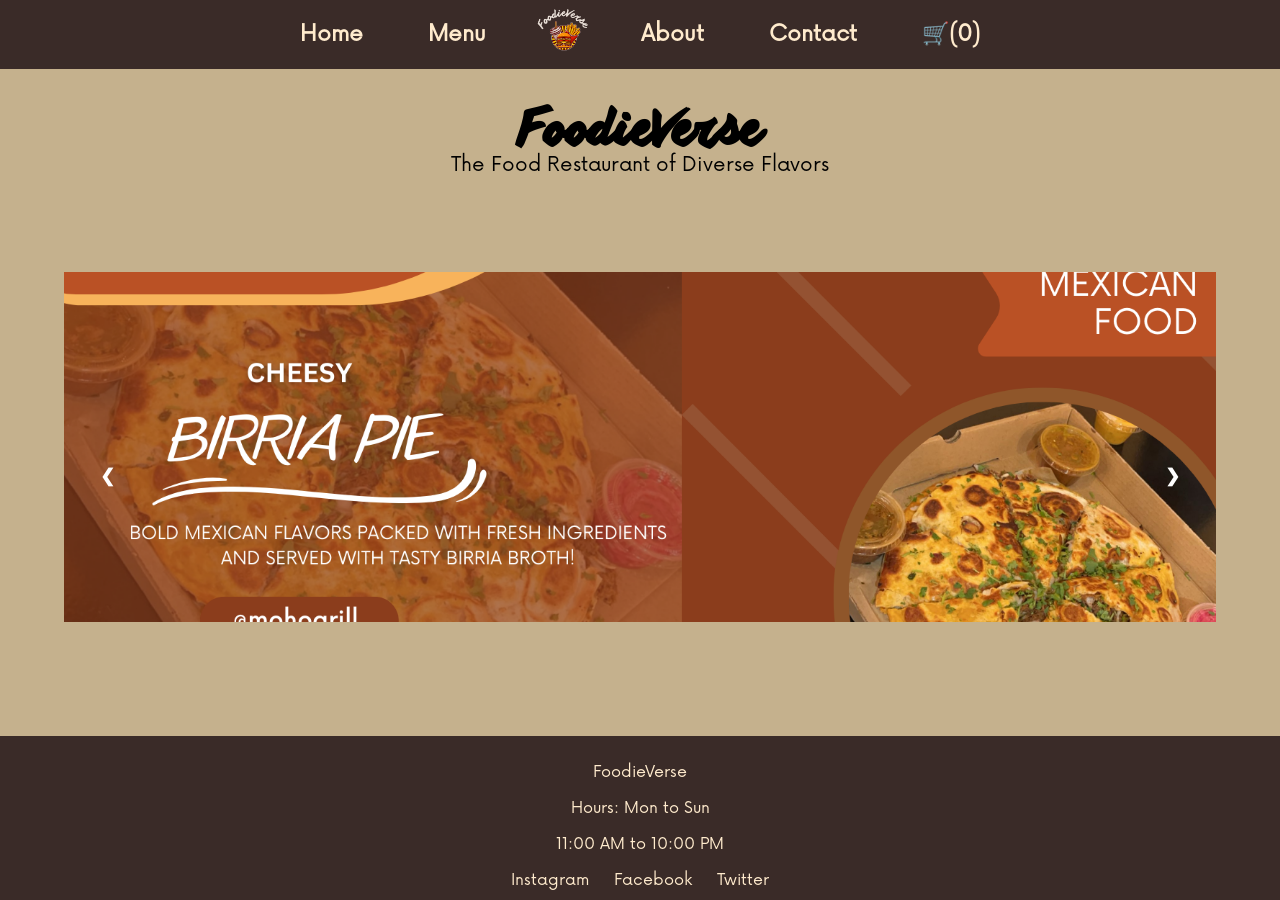
<file: index.html>
<!DOCTYPE html>
<html>
<head>
<title>Restaurant Website</title>
<link rel = "stylesheet" href="css/style.css">
</head>
<body>


  <div class="topnav">

    <ul id="myLinks">
      <li><a href="index.html">Home</a></li>
      <li><a href="menu.html">Menu</a></li>
    
      <li class="logo">
        <img src="images/logo.png" alt="FoodieVerse">
      </li>
    
      <li><a href="about.html">About</a></li>
      <li><a href="contact.html">Contact</a></li>
      <li><a href="cart.html">🛒(<span id = "cartCount">0</span>)</a></li>

    </ul>
    
    <a href="javascript:void(0);" class="icon" onclick="toggleMenu()">☰</a>
    
    </div>

<h1>FoodieVerse</h1>
<p class= "tagline"> The Food Restaurant of Diverse Flavors </p>

  

<div class="slideshow-container">
<div class="mySlides">
<img src="images/5.png">
</div>
<div class="mySlides">
<img src="images/6.png">
</div>
<div class="mySlides">
<img src="images/7.png">
</div>
<div class="mySlides">
<img src="images/8.png">
</div>
<div class="mySlides">
<img src="images/9.png">
</div>
<div class="mySlides">
<img src="images/11.png">
</div>
<a class="prev" onclick="plusSlides(-1)">&#10094;</a>
<a class="next" onclick="plusSlides(1)">&#10095;</a>
</div>

<script src="js/slider.js"></script>
<footer>

    <p>FoodieVerse</p>
    
    <p>Hours: Mon to Sun</p>
    <p>11:00 AM to 10:00 PM</p>
    
    <div class="socials">
    <a href="#">Instagram</a>
    <a href="#">Facebook</a>
    <a href="#">Twitter</a>
    </div>
    
    </footer>
    <script src="js/nav.js"></script>
    <script src="js/cart.js"></script>
</body>
</html>
</file>
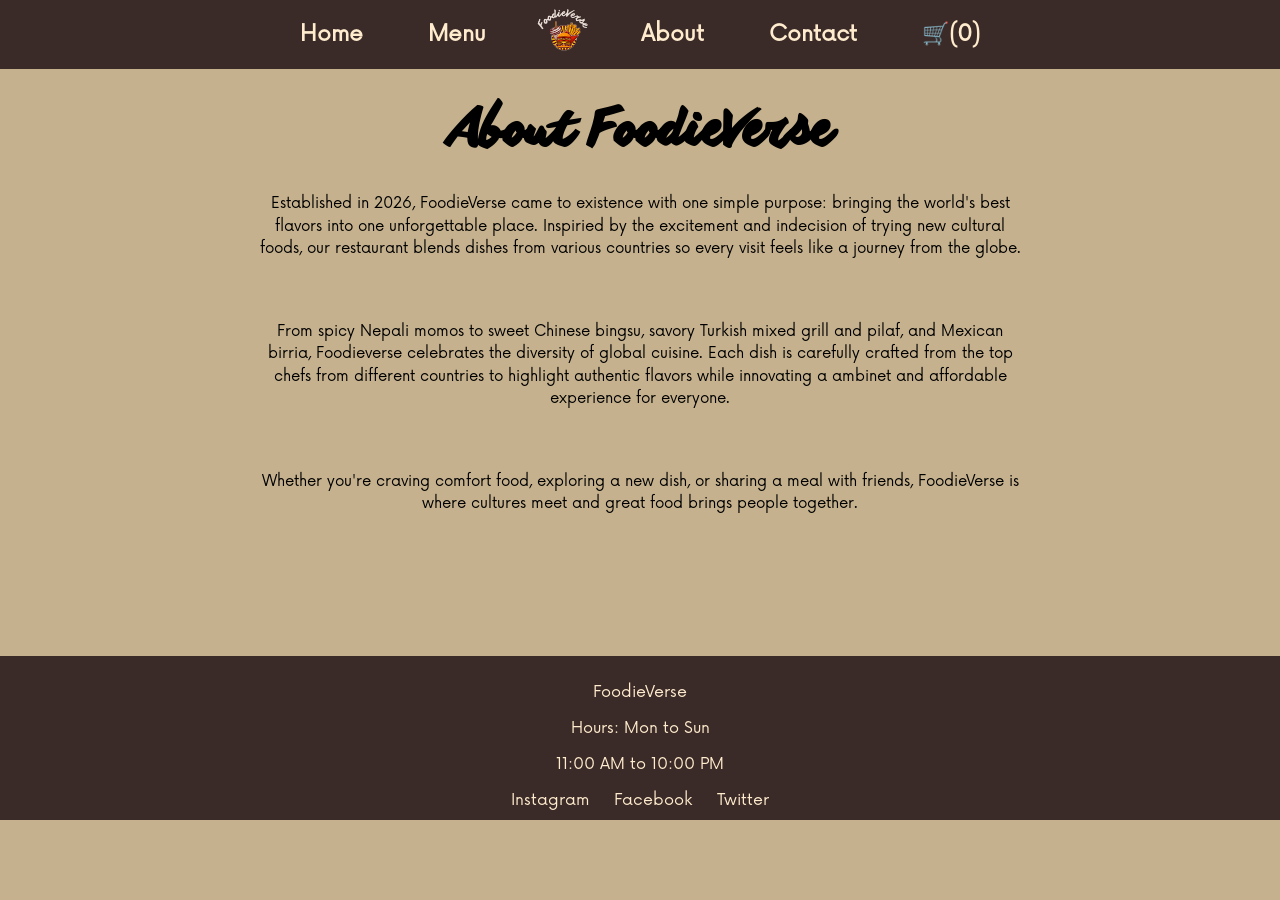
<file: about.html>
<!DOCTYPE html>
<html>
<head>
<link rel="stylesheet" href="css/style.css">
</head>
<body>
    <div class="topnav">

        <ul id="myLinks">
          <li><a href="index.html">Home</a></li>
          <li><a href="menu.html">Menu</a></li>
        
          <li class="logo">
            <img src="images/logo.png" alt="FoodieVerse">
          </li>
        
          <li><a href="about.html">About</a></li>
          <li><a href="contact.html">Contact</a></li>
          <li><a href="cart.html">🛒(<span id = "cartCount">0</span>)</a></li>
        </ul>
        
        <a href="javascript:void(0);" class="icon" onclick="toggleMenu()">☰</a>
        
        </div>
<table class="menu-table">


<h1 class = "about-title" > About FoodieVerse  </h1>



<p class ="about-text">
    Established in 2026, FoodieVerse came to existence with one simple purpose: bringing the world's best flavors into one unforgettable place. 
    Inspiried by the excitement and indecision of trying new cultural foods, our restaurant blends dishes from various countries
    so every visit feels like a journey from the globe. 
</p>
<p class="about-text">
   From spicy Nepali momos to sweet Chinese bingsu, savory Turkish mixed grill and pilaf, and Mexican birria, 
   Foodieverse celebrates the diversity of global cuisine. Each dish is carefully crafted from the top chefs from 
   different countries to highlight authentic flavors while innovating a ambinet and affordable experience for everyone. 
</p>
<p class="about-text">
    Whether you're craving comfort food, exploring a new dish, or sharing a meal with friends, FoodieVerse is where cultures
    meet and great food brings people together. 
 </p>
 <footer>

    <p>FoodieVerse</p>
    
    <p>Hours: Mon to Sun</p>
    <p>11:00 AM to 10:00 PM</p>
    
    <div class="socials">
    <a href="#">Instagram</a>
    <a href="#">Facebook</a>
    <a href="#">Twitter</a>
    </div>
    
    </footer>
    <script src="js/cart.js"></script>
</body>
</html>
</file>
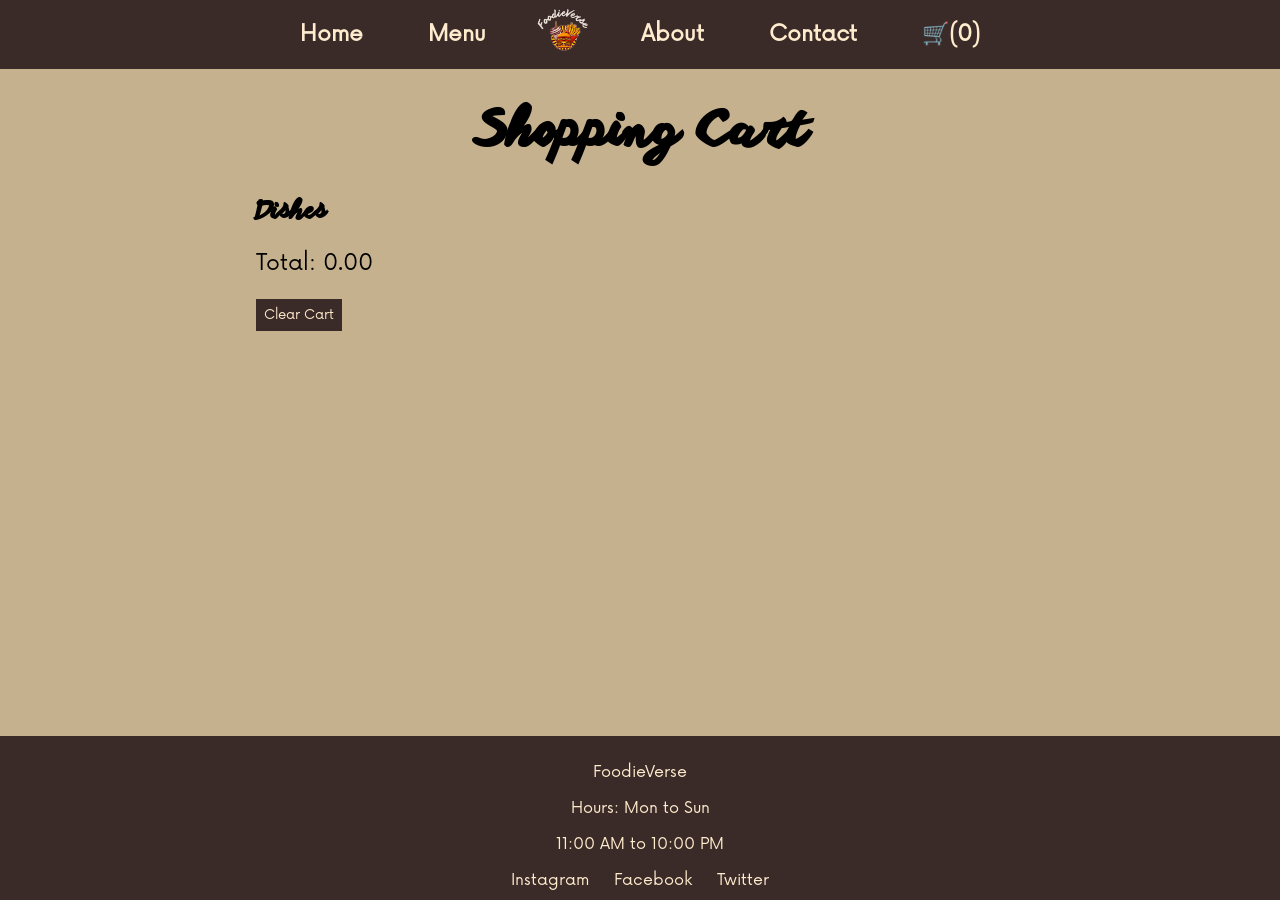
<file: cart.html>
<!DOCTYPE html>
<html>
<head>
<title>Restaurant Website</title>
<link rel = "stylesheet" href="css/style.css">
</head>
<body>


  <div class="topnav">

    <ul id="myLinks">
      <li><a href="index.html">Home</a></li>
      <li><a href="menu.html">Menu</a></li>
    
      <li class="logo">
        <img src="images/logo.png" alt="FoodieVerse">
      </li>
    
      <li><a href="about.html">About</a></li>
      <li><a href="contact.html">Contact</a></li>
      <li><a href="cart.html">🛒(<span id = "cartCount">0</span>)</a></li>

    </ul> 
    <a href="javascript:void(0);" class="icon" onclick="toggleMenu()">☰</a>
</div>
<h1> Shopping Cart </h1>
        <div id="cart">
            <h2>Dishes</h2>
            <ul id="cartItems"></ul>
            <p>Total: <span id= "total">0</span></p>
            <button onclick="clearCart()">Clear Cart</button>
    </div>

    <script src="js/cart.js"></script>

<footer>
    <p>FoodieVerse</p>
    <p>Hours: Mon to Sun</p>
    <p>11:00 AM to 10:00 PM</p>
            
    <div class="socials">
        <a href="#">Instagram</a>
        <a href="#">Facebook</a>
        <a href="#">Twitter</a>
    </div>   
  </footer>
    <script src="js/nav.js"></script>
    <script src="js/cart.js"></script>


</body>
</html>
</file>
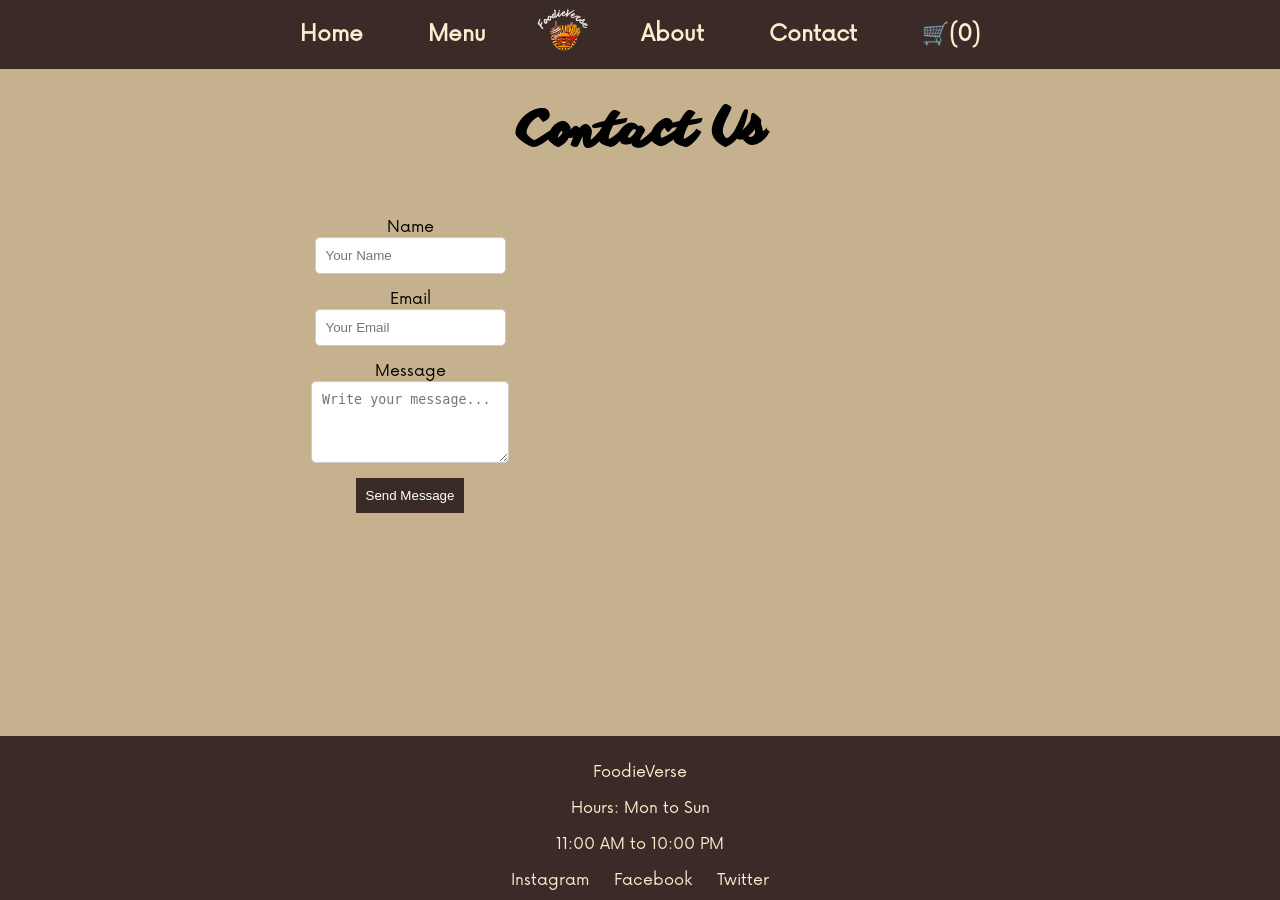
<file: contact.html>
<!DOCTYPE html>
<html>
<head>
<link rel="stylesheet" href="css/style.css">
</head>
<body>
    <div class="topnav">

        <ul id="myLinks">
          <li><a href="index.html">Home</a></li>
          <li><a href="menu.html">Menu</a></li>
        
          <li class="logo">
            <img src="images/logo.png" alt="FoodieVerse">
          </li>
        
          <li><a href="about.html">About</a></li>
          <li><a href="contact.html">Contact</a></li>
          <li><a href="cart.html">🛒(<span id = "cartCount">0</span>)</a></li>
        </ul>
        
        <a href="javascript:void(0);" class="icon" onclick="toggleMenu()">☰</a>
        
        </div>

<h1 class = "contact-title" >Contact Us</h1>

<div class = "contact-container">
<form class="contact-form">

        <label>Name</label>
        <input type="text" placeholder="Your Name">
        
        <label>Email</label>
        <input type="email" placeholder="Your Email">
        
        <label>Message</label>
        <textarea rows="4" placeholder="Write your message..."></textarea>
        
        <button type="submit">Send Message</button>
        
 </form>

 <div class="map">
    <iframe
    src="https://www.google.com/maps?q=new+york&output=embed"
    width="400"
    height="300"
    style="border:0;"
    allowfullscreen="">
    </iframe>
</div>
</div>
<footer>

<p>FoodieVerse</p>

<p>Hours: Mon to Sun</p>
 <p>11:00 AM to 10:00 PM</p>

<div class="socials">
<a href="#">Instagram</a>
<a href="#">Facebook</a>
<a href="#">Twitter</a>
<script src="js/cart.js"></script>

</footer>
</body>
</html>
</file>
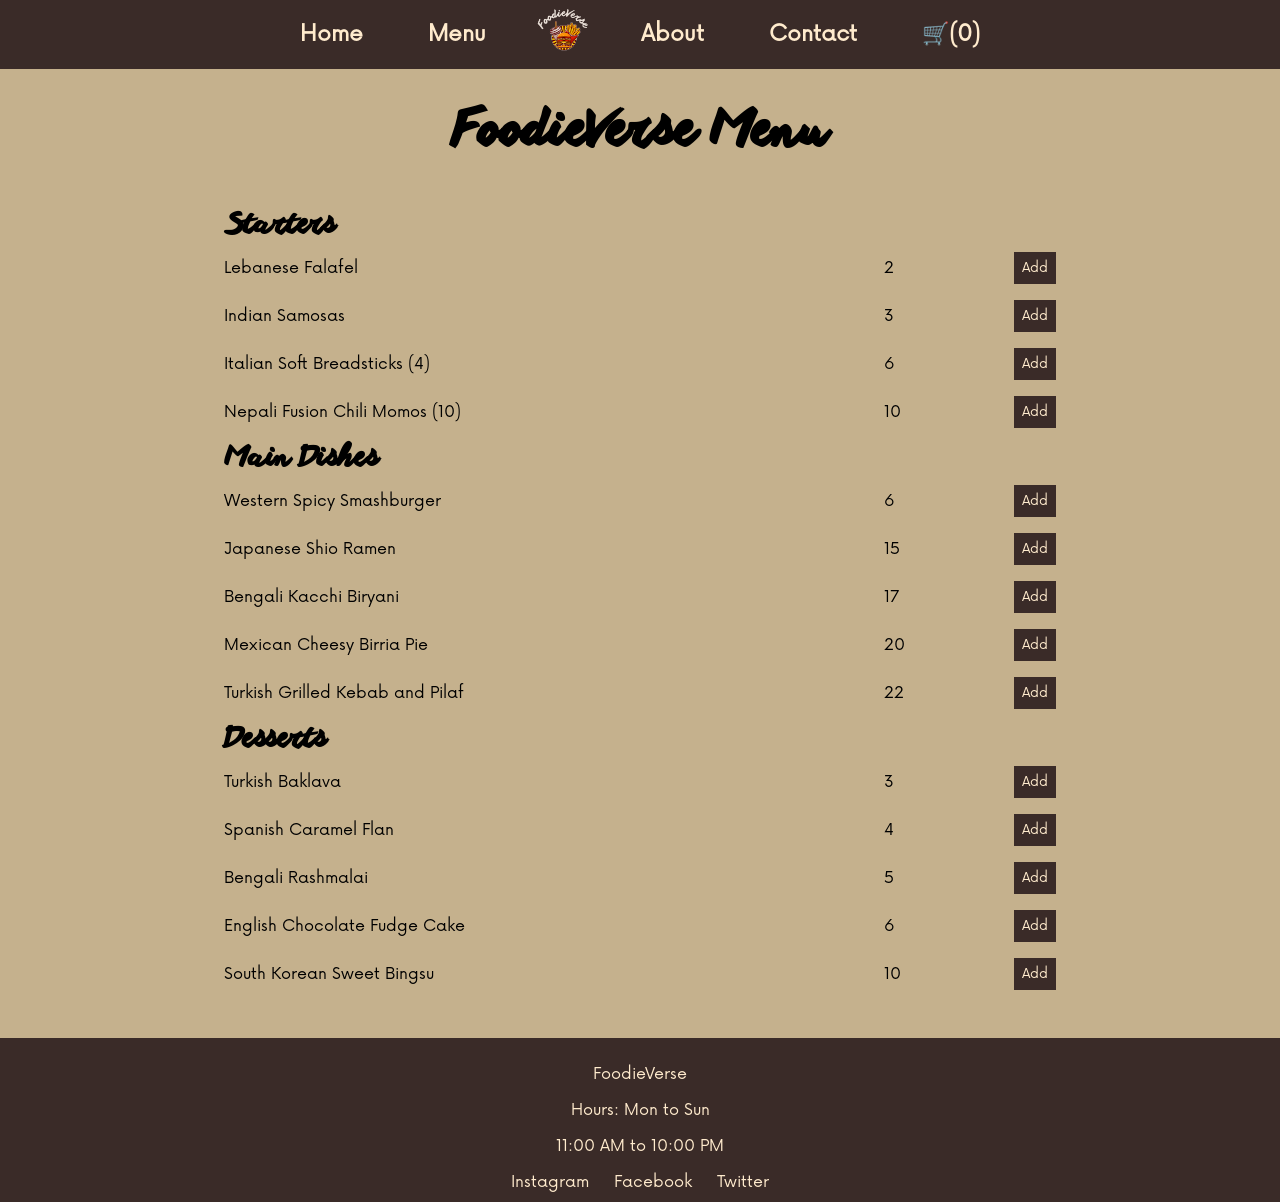
<file: menu.html>
<!DOCTYPE html>
<html>
<head>
<link rel="stylesheet" href="css/style.css">
</head>
<body>
    <div class="topnav">

        <ul id="myLinks">
          <li><a href="index.html">Home</a></li>
          <li><a href="menu.html">Menu</a></li>
        
          <li class="logo">
            <img src="images/logo.png" alt="FoodieVerse">
          </li>
        
          <li><a href="about.html">About</a></li>
          <li><a href="contact.html">Contact</a></li>
          <li><a href="cart.html">🛒(<span id = "cartCount">0</span>)</a></li>
        </ul>
        
        <a href="javascript:void(0);" class="icon" onclick="toggleMenu()">☰</a>
        
        </div>
<h1 class = "menu-title" >FoodieVerse Menu</h1>
<table class="menu-table">


<tr>
    <th colspan="3">Starters</th>
    </tr>
<tr> <td>Lebanese Falafel</td>
    <td>2</td>
    <td><button onclick="addToCart('Lebanese Falafel', 2)">Add</button></td>
</tr>
<tr> <td>Indian Samosas</td>
    <td>3</td>
    <td><button onclick="addToCart('Indian Samosas', 3)">Add</button></td>
</tr>
<tr> <td>Italian Soft Breadsticks (4)</td>
    <td>6</td>
    <td><button onclick="addToCart('Italian Soft Breadsticks', 6)">Add</button></td>
</tr>
<tr> <td>Nepali Fusion Chili Momos (10) </td>
    <td>10</td>
    <td><button onclick="addToCart('Nepali Fusion Chili Momos', 10)">Add</button></td>
</tr>

<tr>
        <th colspan="3">Main Dishes</th>
        </tr>
</tr>  
<tr><td>Western Spicy Smashburger</td>
    <td>6</td>
    <td><button onclick="addToCart('Western Spicy Smashburger', 6)">Add</button></td>
</tr> 
<tr> <td>Japanese Shio Ramen </td>
    <td>15</td>
    <td><button onclick="addToCart('Japanese Shio Ramen', 15)">Add</button></td>
</tr>
<tr> <td> Bengali Kacchi Biryani </td>
    <td>17</td>
    <td><button onclick="addToCart('Bengali Kacchi Biryani', 17)">Add</button></td>
</tr>
<tr><td>Mexican Cheesy Birria Pie</td>
    <td>20</td>
    <td><button onclick="addToCart('Mexican Cheesy Birria Pie', 20)">Add</button></td>
</tr>
<tr> <td>Turkish Grilled Kebab and Pilaf</td>
    <td>22</td>
    <td><button onclick="addToCart('Turkish Grilled Kebab and Pilaf', 22)">Add</button></td>
</tr>
    <tr>
        <th colspan="3">Desserts</th>
        </tr>


<tr> <td>Turkish Baklava</td>
    <td>3</td>
    <td><button onclick="addToCart('Turkish Baklava', 3)">Add</button></td>
</tr>
<tr> <td>Spanish Caramel Flan</td>
    <td>4</td>
    <td><button onclick="addToCart('Spanish Caramel Flan', 4)">Add</button></td>
</tr>
<tr> <td>Bengali Rashmalai</td>
        <td>5</td>
        <td><button onclick="addToCart('Bengali Rashmalai', 5)">Add</button></td>
</tr>
<tr><td>English Chocolate Fudge Cake </td>
    <td>6</td>
        <td><button onclick="addToCart('English Chocolate Fudge Cake', 6)">Add</button></td>
</tr>
<tr><td>South Korean Sweet Bingsu</td>
        <td>10</td>
        <td><button onclick="addToCart('South Korean Sweet Bingsu', 10)">Add</button></td>
<tr>


</table>
    <footer>

    <p>FoodieVerse</p>   
    <p>Hours: Mon to Sun</p>
    <p>11:00 AM to 10:00 PM</p>    
    <div class="socials">
    <a href="#">Instagram</a>
    <a href="#">Facebook</a>
    <a href="#">Twitter</a>
    </div>
    </footer>
    <script src="js/cart.js"></script>
    <script src="js/nav.js"></script>
</body>
</html>
</file>
<file: css/style.css>
@font-face{
  font-family:'AnotherShabby';
  src:url("anothershabby.ttf");
}

@font-face{
  font-family:'Now';
  src:url("now.otf");
}


body{
  margin:0;
  background-color:#c5b18d;
  display: flex;
  flex-direction: column;
  min-height: 100vh;
}

h1{
  text-align:center;
  margin-top:25px;
  margin-bottom: 0px;
  font-family:'AnotherShabby';
  font-size:50px;
  color:black;
}

.tagline{
  text-align:center;
  margin-top:-10px;
  margin-bottom:15px;
  font-size:20px;
  font-family:'Now';
}

.topnav{
  background-color:#3a2b28;
  position:relative;
}

#myLinks{
  list-style:none;
  margin:0;
  padding:0;
  display:flex;
  justify-content:center;
  align-items:center;
  gap:25px;
}

#myLinks li{
  margin:0;
}

#myLinks a{
  color:blanchedalmond;
  padding:16px 20px;
  font-family:'Now';
  font-size:22px;
  text-decoration:none;
  font-weight:bold;
}

#myLinks a:hover{
  background-color:#5d4037;
}

.logo img{
  height:65px;
}

.icon{
  display:none;
  font-size:30px;
  color:blanchedalmond;
  cursor:pointer;
}


.slideshow-container{
  max-width:1200px;
  margin: auto;
  margin-bottom: 30px;
  width:90%;
  position:relative;
  text-align:center;
}

.mySlides{
  display:none;
  text-align:center;
}

.mySlides img{
  width:100%;
  height:220px;
  object-fit:cover;
}

.prev,.next{
  cursor:pointer;
  position:absolute;
  top:50%;
  padding:16px;
  color:white;
  font-weight:bold;
  font-size:18px;
}

.prev{
  left:20px;
}

.next{
  right:20px;
}



.menu-table{
  width:60%;
  margin:40px auto;
  border-collapse:collapse;
}

.menu-table th{
  font-family:'AnotherShabby';
  font-size:28px;
  text-align:left;
}

.menu-table td{
  font-family:'Now';
  padding:8px 0;
}

.menu-table td:last-child{
  text-align:right;
}

.about-text{
  width:60%;
  margin:30px auto;
  font-family:'Now';
  font-size:15px;
  line-height:1.5;
  text-align:center;
}

.contact-container{
  display:flex;
  justify-content:center;
  align-items:center;
  gap:60px;
  margin:50px auto;
  width:80%;
  text-align: center;
}

.contact-form{
  display:flex;
  flex-direction:column;
  width:300px;
  font-family:'Now';
  text-align:center;
  align-items: center;
}

.contact-form input,
.contact-form textarea{
  margin-bottom:15px;
  padding:10px;
  border-radius:5px;
  border:1px solid #ccc;
}

.contact-form button{
  background-color:#3a2b28;
  color:white;
  padding:10px;
  border:none;
  cursor:pointer;
}

.map iframe{
  border-radius:10px;
}

footer{
  background-color:#3a2b28;
  color:blanchedalmond;
  text-align:center;
  padding:10px;
  margin-top:auto;
  font-family:'Now', sans-serif;
}

.socials a{
  color:blanchedalmond;
  margin:0 10px;
  text-decoration:none;
}

@media (max-width: 1024px){
  #myLinks{
    display:none;
    flex-direction:column;
    text-align:center;
    width:100%;
  }
  #myLinks.open{
    display:flex;
  }
  .icon{
    display:block;
    position:absolute;
    right:20px;
    top:20px;
  }
  .logo img{
    height:55px;
  }
  .contact-container{
    flex-direction:column;
  }
  .menu-table{
    width:90%;
  }
  .about-text{
    width:90%;
  }
}

@media (min-width: 1025px){
  .mySlides img{
    height:350px;
  }
}
.menu-table button, 
#cart button{
  background-color:#3a2b28;
  color:blanchedalmond;
  font-family: 'Now';
  padding:8px; 
  border:none;
  cursor:pointer;
}
.menu-table button:hover, 
#cart button:hover{
  background-color: #3a2b28;
}
.menu-cart-container{
  width:90%;
  margin: 40px auto;
  display:flex;
  justify-content: center;
  gap: 40px;
}
.menu-table{
  width: 65%;
}
#cart h2{
  font-family: 'AnotherShabby';
  font-size: 25px;
  margin-top: 0;
}
#cart p{
  font-family: 'Now';
  font-size: 15px;
}
#cart{
  width:60%;
  margin:30px auto 60px auto;
  font-family:'Now';
}
#cartItems{
  list-style: none;
  padding:0;
}
#cartItems li{
  margin-bottom:12px;
  font-family: 'Now';
}
#cart p{
  font-family: 'Now';
  font-size:22px;
}
</file>
